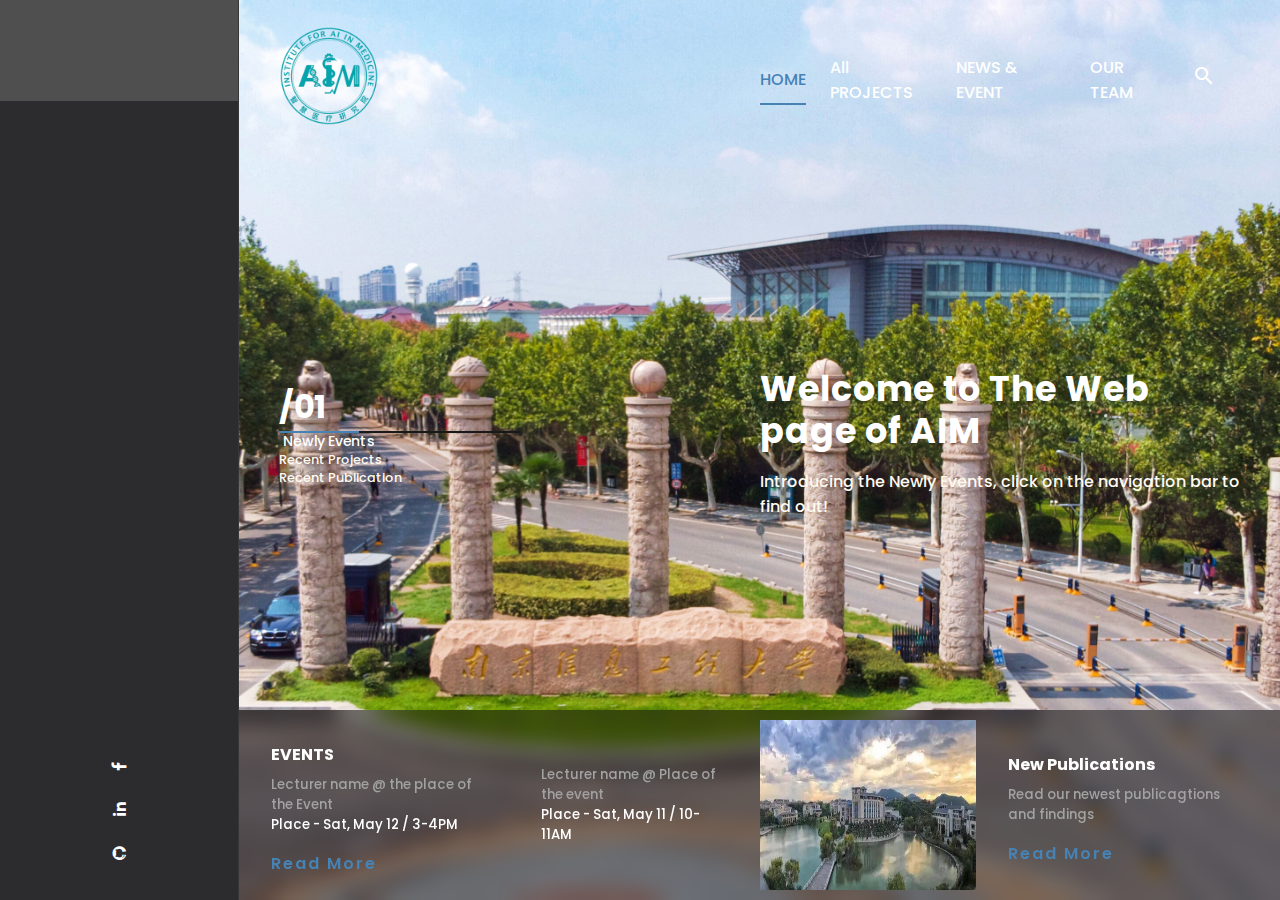
<file: index.html>
<!DOCTYPE html>
<html lang="en">
  <head>
    <meta charset="UTF-8" />
    <meta name="author" content="Geyang Xu">
    <link href="https://fonts.googleapis.com/icon?family=Material+Icons+Outlined" rel="stylesheet" />
    <link rel="preconnect" href="https://fonts.googleapis.com" />
    <link rel="preconnect" href="https://fonts.gstatic.com" crossorigin />
    <link href="https://fonts.googleapis.com/css2?family=Poppins:wght@300;600&display=swap" rel="stylesheet" />
    <link href="https://maxcdn.bootstrapcdn.com/font-awesome/4.7.0/css/font-awesome.min.css" rel="stylesheet">
    <link rel="stylesheet" href="https://unpkg.com/boxicons@latest/css/boxicons.min.css">
    <link rel="stylesheet" href="css/style2.css" />
    <style id="cssOutput"></style>
    <title>Home Page</title>
  </head>
  <body>
    <header>
        <img src="img/b4.jpeg" alt="img" class="main-image"/>

      <aside>
        <div class="menu-btn">
          <span class="material-icons-outlined">
            segment
          </span>
        </div>
        <ul class="social">
            <li><a href="#"><i class="fa fa-facebook"></i></a></li>
            <li><a href="#"><i class="fa fa-linkedin"></i></a></li>
            <li><a href="#"><i class="fa fa-github"></i></a></li>
        </ul>
      </aside>

      <main>
        <nav>
          <div class="container">
            <div>
              <a href="main.html" class="brand"><img src="img/icon-darkblue.png"></a>
            </div>
            <ul>
              <li><a href="index.html" class="link-active">HOME</a></li>
              <li><a href="publication.html" class = "top_ul">All PROJECTS</a></li>
              <li><a href="news.html" class = "top_ul">NEWS & EVENT</a></li>
              <li><a href="new_about.html" class = "top_ul">OUR TEAM</a></li>
              <li>
                <a href="search page.html">
                  <span class="material-icons-outlined">
                    search
                  </span>
                </a>
              </li>
            </ul>
            <div class="menu-btn">
              <span class="material-icons-outlined">
                segment
              </span>
            </div>
          </div>
        </nav>
        <div class="header-body">
          <div class="container">
            <div class="slider">
              <div>
                <h1 class="slider-count">/01</h1>
                <div class="progress"><div></div></div>
                <p class="slider-cntrl active">Newly Events</p>
                <p class="slider-cntrl">Recent Projects</p>
                <p class="slider-cntrl">Recent Publication</p>
              </div>
            </div>
            <div>
              <div>
                <h1 class="title">Welcome to The Web page of AIM</h1>
                <p>
                  Introducing the
                  <span class="sub-title">Newly Events</span>, click on the navigation bar to find out!</u>
                </p>
                <ul class="pagination-mobile">
                  <li class="pag-active"></li>
                  <li></li>
                  <li></li>
                </ul>
              </div>
            </div>
          </div>
        </div>
        <div class="header-bottom">
          <div class="container">
            <div>
              <div class="item">
                <h4>EVENTS</h4>
                <small>
                  Lecturer name @ the place of the Event
                </small>
                <small>
                  Place - Sat, May 12 / 3-4PM
                </small>
                <a href="news.html">Read More</a>
              </div>
              <div class="item item-centered">
                <small>
                  Lecturer name @ Place of the event
                </small>
                <small>
                  Place - Sat, May 11 / 10-11AM
                </small>
              </div>
            </div>

            <div>
              <img src="img/b2.jpg" alt="img" class="thumbnail" />
              <div class="item">
                <h4>New Publications</h4>
                <small> Read our newest publicagtions and findings </small>
                <a href="publication.html">Read More</a>
              </div>
            </div>
          </div>
        </div>
      </main>

    <div class="menu">
        <ul>
          <li><a href="https://aim-nuist.github.io/mics2022.html">MICS 2022</a></li>
          <li><a href="#">Extra Link 2</a></li>
          <li><a href="#">Extra Link 3</a></li>
        </ul>
        <ul>
          <li><a href="index.html" class="link-active">HOME</a></li>
          <li><a href="publication.html" class = "top_ul">All PROJECTS</a></li>
          <li><a href="news.html" class = "top_ul">NEWS & EVENT</a></li>
          <li><a href="new_about.html" class = "top_ul">OUR TEAM</a></li>
          <li>
            <a href="search page.html">
              <span class="material-icons-outlined">
                search
              </span>
            </a>
          </li>
        </ul>
      </div>
    </header>

    <script src="js/main.js"></script>
  </body>
</html>
</file>
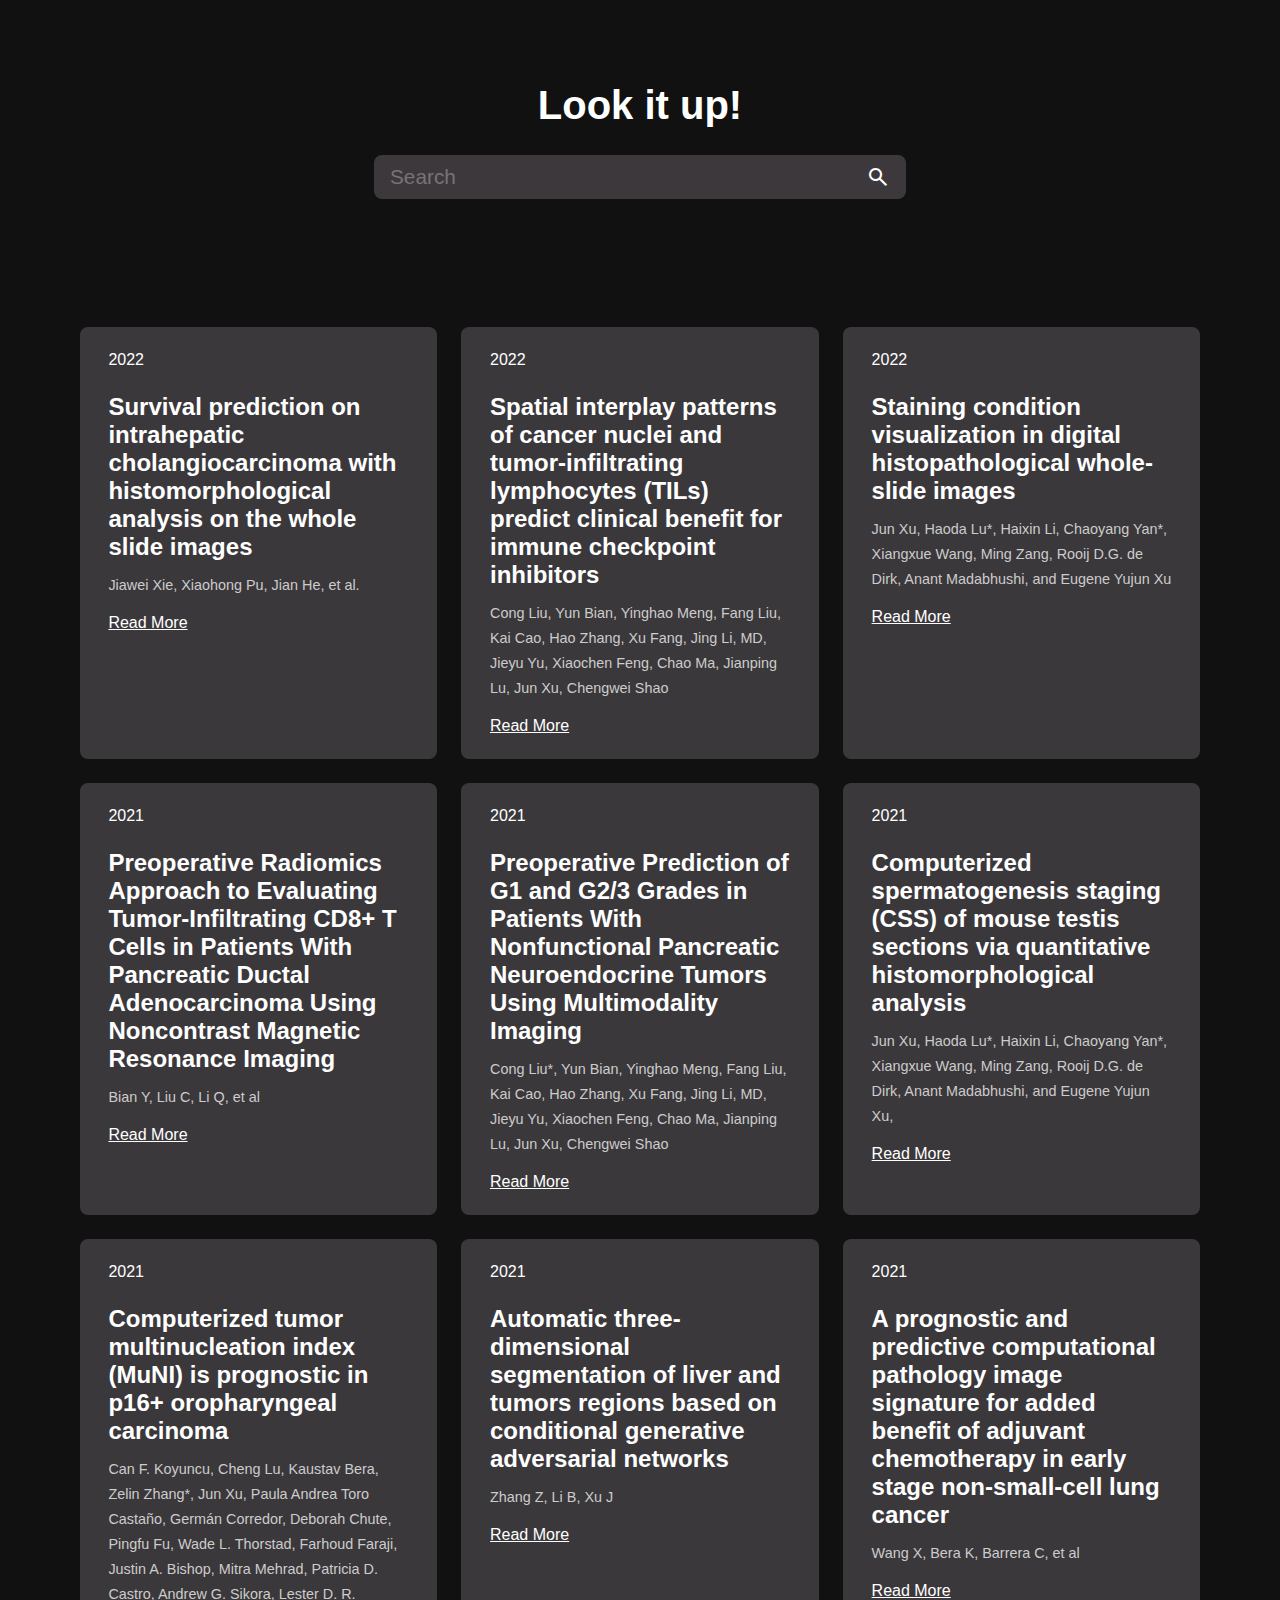
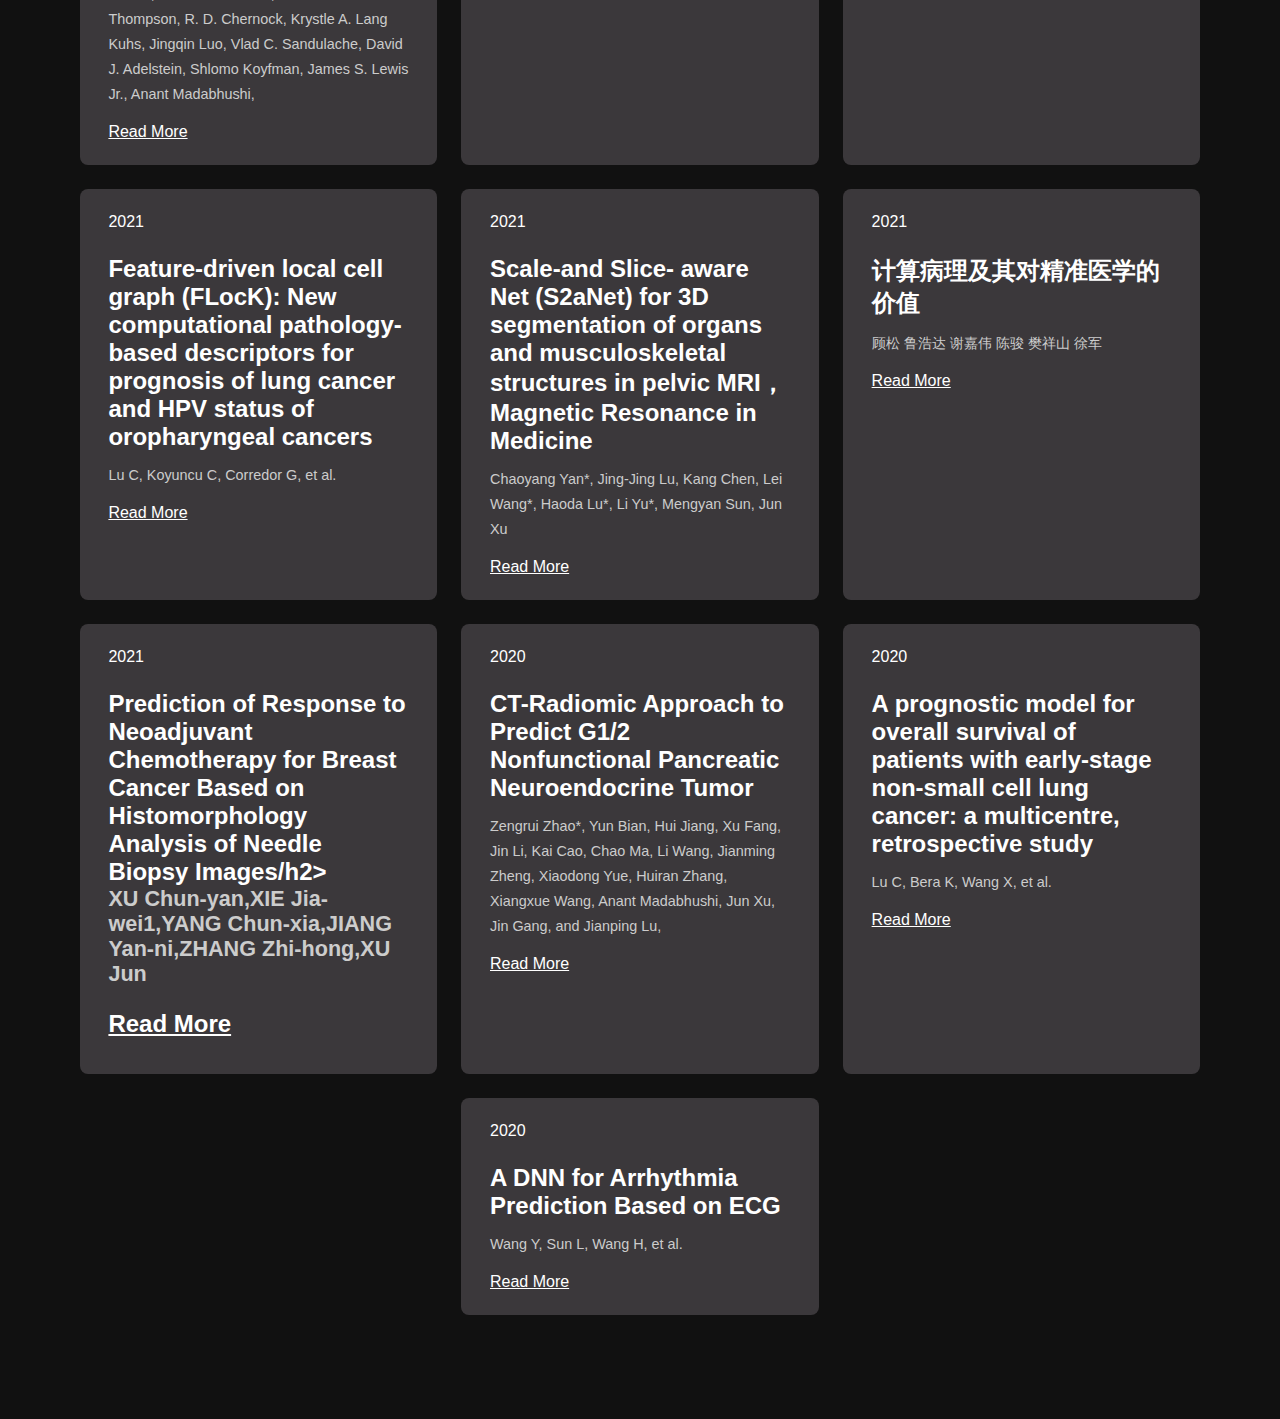
<file: search page.html>
<!DOCTYPE html>
<html lang="en">
<head>
  <meta charset="UTF-8">
  <meta name="author" content="Geyang Xu">
  <meta name="viewport" content="width=device-width, initial-scale=1.0">
  <link href="https://fonts.googleapis.com/css2?family=Material+Symbols+Outlined" rel="stylesheet" />
  <link rel="stylesheet" href="css/search.css">
  <title>Search Page</title>
</head>
<body>
  
  <h1>Look it up!</h1>
  <div class="search-bar">
    <input type="text" placeholder="Search" class="search">
    <span class="material-symbols-outlined">
      search
    </span>
  </div>

  <div class="panels">
    <div class="panel">
    <span>
      2022
    </span>
      <h2>Survival prediction on intrahepatic cholangiocarcinoma with histomorphological analysis on the whole slide images</h2>
      <p>Jiawei Xie, Xiaohong Pu, Jian He, et al.</p>
      <a href="https://www.sciencedirect.com/science/article/pii/S0010482522003122">Read More</a>
    </div>
    <div class="panel">
      <span>
        2022
      </span>
        <h2>Spatial interplay patterns of cancer nuclei and tumor-infiltrating lymphocytes (TILs) predict clinical benefit for immune checkpoint inhibitors</h2>
        <p>Cong Liu, Yun Bian, Yinghao Meng, Fang Liu, Kai Cao, Hao Zhang, Xu Fang, Jing Li, MD, Jieyu Yu, Xiaochen Feng, Chao Ma, Jianping Lu, Jun Xu, Chengwei Shao</p>
        <a href="https://www.science.org/doi/10.1126/sciadv.abn3966">Read More</a>
      </div>
    <div class="panel">
      <span>
        2022
      </span>
      <h2>Staining condition visualization in digital histopathological whole-slide images</h2>
      <p>Jun Xu, Haoda Lu*, Haixin Li, Chaoyang Yan*, Xiangxue Wang, Ming Zang, Rooij D.G. de Dirk, Anant Madabhushi, and Eugene Yujun Xu</p>
      <a href="#">Read More</a>
    </div>
    <div class="panel">
      <span>
        2021
      </span>
      <h2>Preoperative Radiomics Approach to Evaluating Tumor-Infiltrating CD8+ T Cells in Patients With Pancreatic Ductal Adenocarcinoma Using Noncontrast Magnetic Resonance Imaging</h2>
      <p>Bian Y, Liu C, Li Q, et al</p>
      <a href="https://onlinelibrary.wiley.com/doi/abs/10.1002/jmri.27871">Read More</a>
    </div>
    <div class="panel">
      <span>
        2021
      </span>
      <h2>Preoperative Prediction of G1 and G2/3 Grades in Patients With Nonfunctional Pancreatic Neuroendocrine Tumors Using Multimodality Imaging</h2>
      <p>Cong Liu*, Yun Bian, Yinghao Meng, Fang Liu, Kai Cao, Hao Zhang, Xu Fang, Jing Li, MD, Jieyu Yu, Xiaochen Feng, Chao Ma, Jianping Lu, Jun Xu, Chengwei Shao</p>
      <a href="https://www.sciencedirect.com/science/article/abs/pii/S1076633221002567?casa_token=ODqtHgROYHgAAAAA:VyDjGH8KDqzX2SjnNx2tiG4Tb7nzzi7nW_7EhdjsFMtxTDRNY5fRM4upewFPn49Puow7N_1UXQ">Read More</a>
    </div>
    <div class="panel">
      <span>
        2021
      </span>
      <h2>Computerized spermatogenesis staging (CSS) of mouse testis sections via quantitative histomorphological analysis</h2>
      <p>Jun Xu, Haoda Lu*, Haixin Li, Chaoyang Yan*, Xiangxue Wang, Ming Zang, Rooij D.G. de Dirk, Anant Madabhushi, and Eugene Yujun Xu,</p>
      <a href="https://www.sciencedirect.com/science/article/pii/S1361841520301997?via%3Dihub">Read More</a>
    </div>
    <div class="panel">
      <span>
        2021
      </span>
      <h2>Computerized tumor multinucleation index (MuNI) is prognostic in p16+ oropharyngeal carcinoma</h2>
      <p>Can F. Koyuncu, Cheng Lu, Kaustav Bera, Zelin Zhang*, Jun Xu, Paula Andrea Toro Castaño, Germán Corredor, Deborah Chute, Pingfu Fu, Wade L. Thorstad, Farhoud Faraji, Justin A. Bishop, Mitra Mehrad, Patricia D. Castro, Andrew G. Sikora, Lester D. R. Thompson, R. D. Chernock, Krystle A. Lang Kuhs, Jingqin Luo, Vlad C. Sandulache, David J. Adelstein, Shlomo Koyfman, James S. Lewis Jr., Anant Madabhushi, </p>
      <a href="https://www.jci.org/articles/view/145488/sd/2">Read More</a>
    </div>
    <div class="panel">
      <span>
        2021
      </span>
      <h2>Automatic three-dimensional segmentation of liver and tumors regions based on conditional generative adversarial networks</h2>
      <p>Zhang Z, Li B, Xu J</p>
      <a href="https://europepmc.org/article/med/33899431">Read More</a>
    </div>
    <div class="panel">
      <span>
        2021
      </span>
      <h2>A prognostic and predictive computational pathology image signature for added benefit of adjuvant chemotherapy in early stage non-small-cell lung cancer</h2>
      <p>Wang X, Bera K, Barrera C, et al</p>
      <a href="https://www.sciencedirect.com/science/article/pii/S2352396421002747">Read More</a>
    </div>
    <div class="panel">
      <span>
        2021
      </span>
      <h2>Feature-driven local cell graph (FLocK): New computational pathology-based descriptors for prognosis of lung cancer and HPV status of oropharyngeal cancers</h2>
      <p>Lu C, Koyuncu C, Corredor G, et al.</p>
      <a href="https://www.sciencedirect.com/science/article/pii/S136184152030267X?casa_token=LN2fh0GibJYAAAAA:RXRSkqm4xT1Hbc9lbnlRZdDG0SoeFtomZfQkHL1lBnpKNrrqwKF03-SLTjg_2JbiAqLSVhqCeck">Read More</a>
    </div>
    <div class="panel">
      <span>
        2021
      </span>
      <h2>Scale-and Slice- aware Net (S2aNet) for 3D segmentation of organs and musculoskeletal structures in pelvic MRI，Magnetic Resonance in Medicine</h2>
      <p>Chaoyang Yan*, Jing-Jing Lu, Kang Chen, Lei Wang*, Haoda Lu*, Li Yu*, Mengyan Sun, Jun Xu</p>
      <a href="https://onlinelibrary.wiley.com/doi/epdf/10.1002/mrm.28939">Read More</a>
    </div>
    <div class="panel">
      <span>
        2021
      </span>
      <h2>计算病理及其对精准医学的价值</h2>
      <p>顾松 鲁浩达 谢嘉伟 陈骏 樊祥山 徐军</p>
      <a href="https://rs.yiigle.com/CN112151202108/1330787.htm">Read More</a>
    </div>
    <div class="panel">
      <span>
        2021
      </span>
      <h2>Prediction of Response to Neoadjuvant Chemotherapy for Breast Cancer Based on Histomorphology Analysis of Needle Biopsy Images/h2>
      <p>XU Chun-yan,XIE Jia-wei1,YANG Chun-xia,JIANG Yan-ni,ZHANG Zhi-hong,XU Jun</p>
      <a href="https://ykxb.scu.edu.cn/article/doi/10.12182/20210360505">Read More</a>
    </div>
    <div class="panel">
      <span>
        2020
      </span>
      <h2>CT-Radiomic Approach to Predict G1/2 Nonfunctional Pancreatic Neuroendocrine Tumor</h2>
      <p>Zengrui Zhao*, Yun Bian, Hui Jiang, Xu Fang, Jin Li, Kai Cao, Chao Ma, Li Wang, Jianming Zheng, Xiaodong Yue, Huiran Zhang, Xiangxue Wang, Anant Madabhushi, Jun Xu, Jin Gang, and Jianping Lu,</p>
      <a href="https://www.sciencedirect.com/science/article/abs/pii/S1076633220300209?casa_token=0QY5-oA9xk8AAAAA:175hJTmFCRBXAh28rHhUrX1NSzmDpaNzo9T_wcNYTNdBN8k9Lsixt-L9yqpoKHX_PkvXA62r_ajo">Read More</a>
    </div>
    <div class="panel">
      <span>
        2020
      </span>
      <h2>A prognostic model for overall survival of patients with early-stage non-small cell lung cancer: a multicentre, retrospective study</h2>
      <p>Lu C, Bera K, Wang X, et al. </p>
      <a href="https://www.sciencedirect.com/science/article/pii/S2589750020302259">Read More</a>
    </div>
    <div class="panel">
      <span>
        2020
      </span>
      <h2>A DNN for Arrhythmia Prediction Based on ECG</h2>
      <p>Wang Y, Sun L, Wang H, et al.</p>
      <a href="https://link.springer.com/chapter/10.1007/978-3-030-61951-0_14">Read More</a>
    </div>

  </div>

  <script src="js/search.js"></script>
</body>
</html>
</file>
<file: css/style2.css>
:root {
    --primary: #fff;
    --secondary: #a2a2a2;
    --accent: #4682B4;
}
img.thumbnail {
    max-width: 216px;
    max-height: 216px;
}

body {
    margin: 0;
    background: #4682B4;
    font-family: 'Poppins', sans-serif;
    overflow-x: hidden;
}
  
* {box-sizing: border-box;}
  
/*===== Scrollbar =====*/
::-webkit-scrollbar {
    width: 10px;
}
  
::-webkit-scrollbar-track {
    background: #111;
}
  
::-webkit-scrollbar-thumb {
    background: white;
}
  
a {
    text-decoration: none;
    transition: 0.3s;  
    color: var(--primary);
}

  
  a:hover {
    color: var(--accent);
  }
  
  p{
    color: #FFFAF0;
  }
  
ul {
    list-style-type: none;
    padding: 0;
    margin: 0;
}
  
.container {
    max-width: 1350px;
    margin: 0 auto;
    display: grid;
    grid-template-columns: 1fr 1fr;
    justify-content: start;
    align-items: center;
}
  
header {
    background-image: linear-gradient(
      90deg, #2c2c2e, #151517
    );
    min-height: 100vh;
    color: var(--primary);
    font-weight: 500;
    position: relative;
    display: flex;
    justify-content: space-between;
}
  
  header main {
    width: 100%;
    margin: 0 0 0 auto;
    position: relative;
    display: flex;
    justify-content: space-between;
    flex-direction: column;
  }
  
  .main-image {
    height: 100%;
    position: absolute;
    bottom: 0;
    left: 50%;
    transform: translateX(-50%);
  }
  
/*===== Navbar =====*/
nav .container, .header-body .container {
    padding: 1.65em 2.5em;
  }
  
nav img{
    max-width: 100px;
}
  
nav ul {
    display: flex;
    justify-content: space-between;
    align-items: center;
  }
  
nav ul li {
    margin: 0 1.5em 0 0;
  }
  
  nav ul a {
    padding-bottom: 0.7em;
  }
  
  .link-active {
    color: var(--accent);
    border-bottom: 2px var(--accent) solid;
  }
  
  .menu-btn {
    background: #3f3f3f;
    padding: 2.2em;
    cursor: pointer;
    transition: 0.3s;
  }
  
  .menu-btn:hover {
    background: #4f4f4f;
  }
  
  nav .menu-btn {
    display: none;
    padding: 0;
    justify-self: end;
  }
  
  /*===== Sidebar =====*/
  aside {
    background: #2c2c2e;
    display: flex;
    justify-content: space-between;
    align-items: center;
    flex-direction: column;
    border-right: 1px #373739 solid;
    position: relative;
    z-index: 1;
  }
  
  .social {
    padding-bottom: 1em;
  }
  
  .social li {
    margin: 1.2em 0;
    transform: rotate(-90deg);
  }
  
/*Sidebar Menu*/
.menu {
    background: #111;
    padding: 2em;
    height: 100%;
    width: 20em;
    position: absolute;
    top: 0;
    left: -20em;
    transition: 500ms cubic-bezier(.74,-0.03,.83,.67);
    overflow-y: scroll;
    overflow-x: hidden;
    z-index: 0;
}
  
.menu ul {
    margin: 3em;
}
  
.menu li {
    padding: 0.5em 0;
    margin: 0.5em 0;
    border-bottom: 1px #191919 solid; 
}
  
.menu-open {
    left: 6em;
}
  
/*===== Body =====*/
  .header-body .container {
    justify-content: start;
  }
  
  .header-body .container > div {
    max-width: 32em;
  }
  
  .progress {
    width: 50%;
    height: 2px;
    background: #191919;
  }
  
  .progress div {
    width: 33%;
    height: 100%;
    background: var(--accent);
    transition: 0.3s;
  }
  
  .slider-cntrl {
    font-size: 0.8em;
    cursor: pointer;
    transition: 0.3s;
    transform: none;
  }
  
  .slider-cntrl:hover {
    color: var(--primary);
  } 
  
  .active {
    color: var(--primary);
    transform: scale(1.1) translateX(2em);
  }
  
  .title {
    font-size: 4.5em;
    line-height: 1.2em;
    margin: 0.5em 0;
  }
  
  .pagination-mobile {
    display: none;
  }
  
  .pagination-mobile li {
    background: var(--secondary);
    margin: 0 0.7em 0 0;
    display: inline-block;
    width: 10px;
    height: 10px;
    border-radius: 50%;
    cursor: pointer;
  }
  
  .pagination-mobile .pag-active {
    background: var(--accent);
  }
  
  /*===== Header bottom =====*/
  .header-bottom {
    background: rgba(5, 5, 5, 0.5);
    backdrop-filter: blur(10px);
    -webkit-backdrop-filter: blur(10px);
  }
  
  .header-bottom .container > div {
    display: flex;
    justify-content: flex-start;
  }
  
  .item {
    padding: 1.5em 2em;
    display: flex;
    justify-content: center;
    flex-direction: column;
  }
  
  .item-centered {
    margin: 0 auto;
  }
  
  .header-bottom h4 {
    margin: 0.5em 0;
  }
  
  .item small:nth-of-type(1){
    color: var(--secondary);
  }
  
  .header-bottom a {
    margin-top: 1em;
    color: var(--accent);
    font-weight: 600;
    letter-spacing: 2px;
  }
  
  /*===== Media Queries ========*/
  @media screen and (max-width: 1000px) {
    .container:not(nav .container) {
      grid-template-columns: 1fr;
    }
    .pagination-mobile {
      display: block;
    }
    nav {
      position:relative;
      z-index: 1;
    }
    nav .menu-btn {
      display: block;
    }
    .slider {
      display: none;
    }
    nav ul, aside {
      display: none;
    }
    aside {
      order: 2;
    }
    .menu-btn, .menu-btn:hover {
      background: none;
    }
    .menu {
      left: initial;
      right: -20em;
    }
    .menu-open {
      left: initial;
      right: 0;
    }
    .title {
      font-size: 3.5em;
    }
  }
  
  @media screen and (max-width: 500px) {
    html {
      font-size: 14px;
    }
  }
  
  @media screen and (max-width: 400px) {
    .header-bottom .container > div {
      flex-direction: column;
    }
    .item-centered {
      margin: 0;
    }
  }
  
  @keyframes slideIn {
    0% {
      opacity: 0;
      transform: translateX(-3em);
    }
    100% {
      opacity: 1;
      transform: translateX(0);
    }
  }
/*-----About page ------*/
*{
    margin: 0;
    padding: 0;
    font-family: 'Poppins', sans-serif;
    scroll-behavior: smooth;
    scroll-padding-top: 2rem;
}

.title{
    color: white;
    font-size: 35px;
    letter-spacing: 1px;
    cursor: pointer;
}

.text-box{
    width: 90%;
    color: #fff;
    position: absolute;
    top: 50%;
    left: 50%;
    transform: translate(-50%,-50%);
    text-align: center;
}

.text-box h1{
    font-size: 62px;
}

.text-box p{
    margin: 10px 0 40px;
    font-size: 12px;
}

.main_btn{
    display: inline-block;
    text-decoration: none;
    color: #fff;
    border: 1px solid #fff;
    padding: 12px 34px;
    font-size: 13px;
    background: transparent;
    position: relative;
    cursor: pointer;
    box-shadow: 4px 4px grey;
}

.main_btn:hover{
    color: #fff;
    border: 1px solid white;
    background: #87CEEB;
    transition: 1s;
}
@media (max-width: 700px){
    .text-box h1{
        font-size: 20px;
    }
}
/*-----Introduction members cards ------*/

.about {
    padding: 100px 10%;
    display: grid;
    grid-template-columns: repeat(2, 2fr);
    grid-gap: 5rem;
    align-items: center;
}
.about-img img{
    width: 680px;
    max-width: 100%;
    height: auto;
}

.about-text h2{
    color: black;
    font-size: 30px;
    font-weight: 600;
    letter-spacing: 2px;
    margin: 0 0 30px;
}

.about-text h3{
    font-weight: 500;
    font-size: 1.9rem;
    line-height: 1.2;
    max-width: 470px;
    margin-bottom: 2rem;
}

.about-text p{
    font-weight: 300;
    font-size: 1rem;
    line-height: 1.8rem;
    color: black;
    max-width: 570px;
    margin-bottom: 1.5rem;
}

.count{
    margin-bottom: 2rem;
}

.about-text .count a{
    text-decoration: none;
    color: black;
    word-spacing: 5px;
    margin-right: 20px;
}

.count span{
    text-decoration: none;
    color: black;
    font-size: 2.7rem;
    font-weight: 600;
}

.main-btn .btn{
    margin-right: 20px;
}

.btn{
    background: white;
    color: black;
    box-shadow: 4px 4px grey;
    padding: 0 25px;
    line-height: 42px;
    display: inline-block;
}
.btn:hover{
    background: #FAEBD7;
    color: black;
    box-shadow: 4px 4px grey;
}

@media (max-width: 795px){
    nav img{
        max-width: 50px;
    }
    .about{
        grid-template-columns: 1fr;
        text-align: center;
    }
    .about-text h2{
        max-width: 100%;
    }
    .about-text p{
        max-width: 100%;
    }
}
/*-----Research ------*/
</file>
<file: css/search.css>
body {
  font-family: sans-serif;
  background: #111;
  color: #fff;
  padding: 3em 1em 1em 1em;
}

h1 {
  text-align: center;
  font-size: 2.5em;
}

.search-bar {
  margin: 1em auto;
  background: #3d383c;
  display: flex;
  justify-content: space-between;
  align-items: center;
  gap: 1em;
  max-width: 500px;
  border-radius: 8px;
  padding: 0 1em;
  color: #fff;
}

.search-bar input {
  flex-grow: 1;
  height: 100%;
  padding: 0.5em 0;
  background: none;
  border: none;
  color: #fff;
  font-size: 1.3em;
}

.search-bar input:placeholder {
  color: #b7b7b7;
}

.search-bar input:focus {
  outline: none;
}

.panels {
  display: flex;
  justify-content: center;
  flex-wrap: wrap;
  gap: 1.5em;
  margin: 8em 0 5em 0;
}

.panel {
  background: #3b383b;
  padding: 1.5em 1.8em 1.5em 1.8em;
  max-width: 300px;
  border-radius: 8px;
}

.panel .material-symbols-outlined {
  width: 1.6em;
  height: 1.6em;
  color: #111;
  background: #fff82a;
  border-radius: 50%;
  display: flex;
  justify-content: center;
  align-items: center;
  font-size: 2em;
}

.panel h2 {
  margin: 1em 0 0.5em 0;
}

.panel p {
  font-size: 0.9em;
  line-height: 25px;
  color: #ccc;
  margin: 0;
}

.panel a {
  display: inline-block;
  color: #fff;
  margin-top: 1em;
}

.panel a:hover {
  color: #fff82a;
}
</file>
